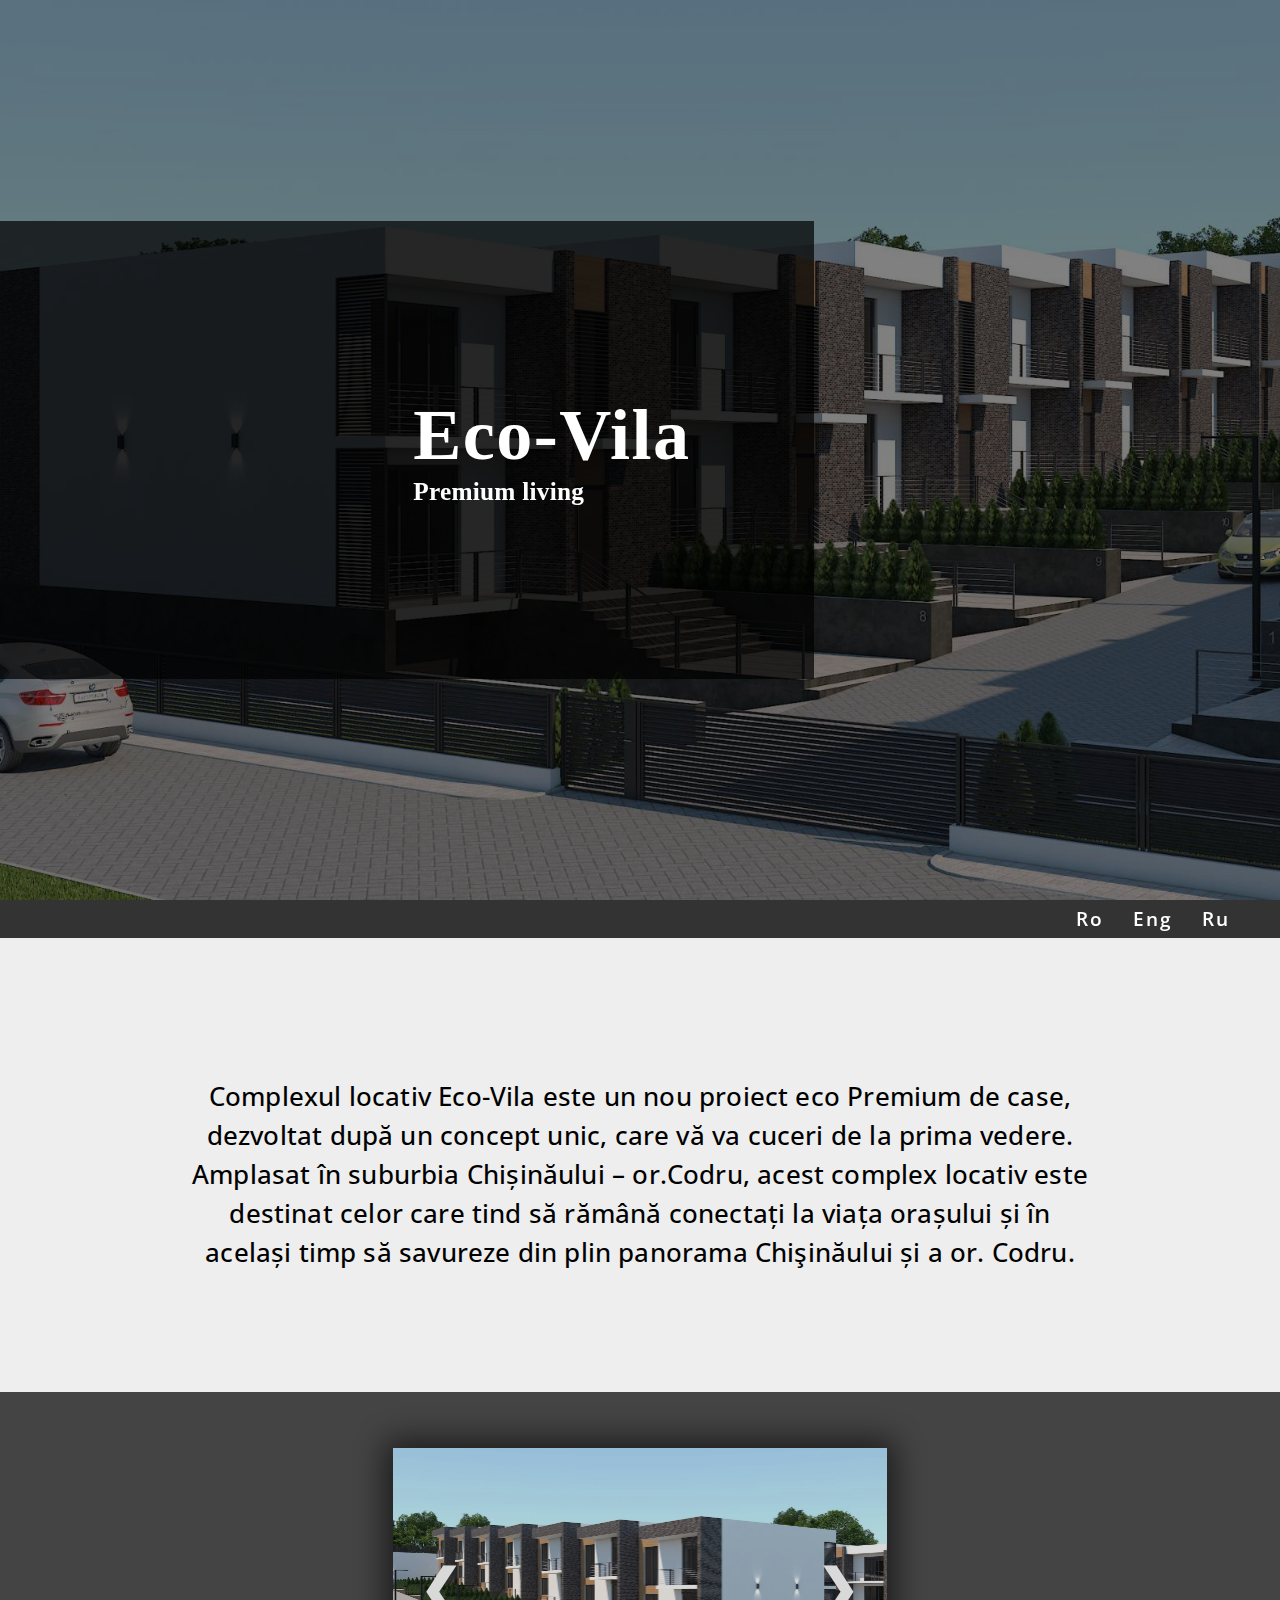
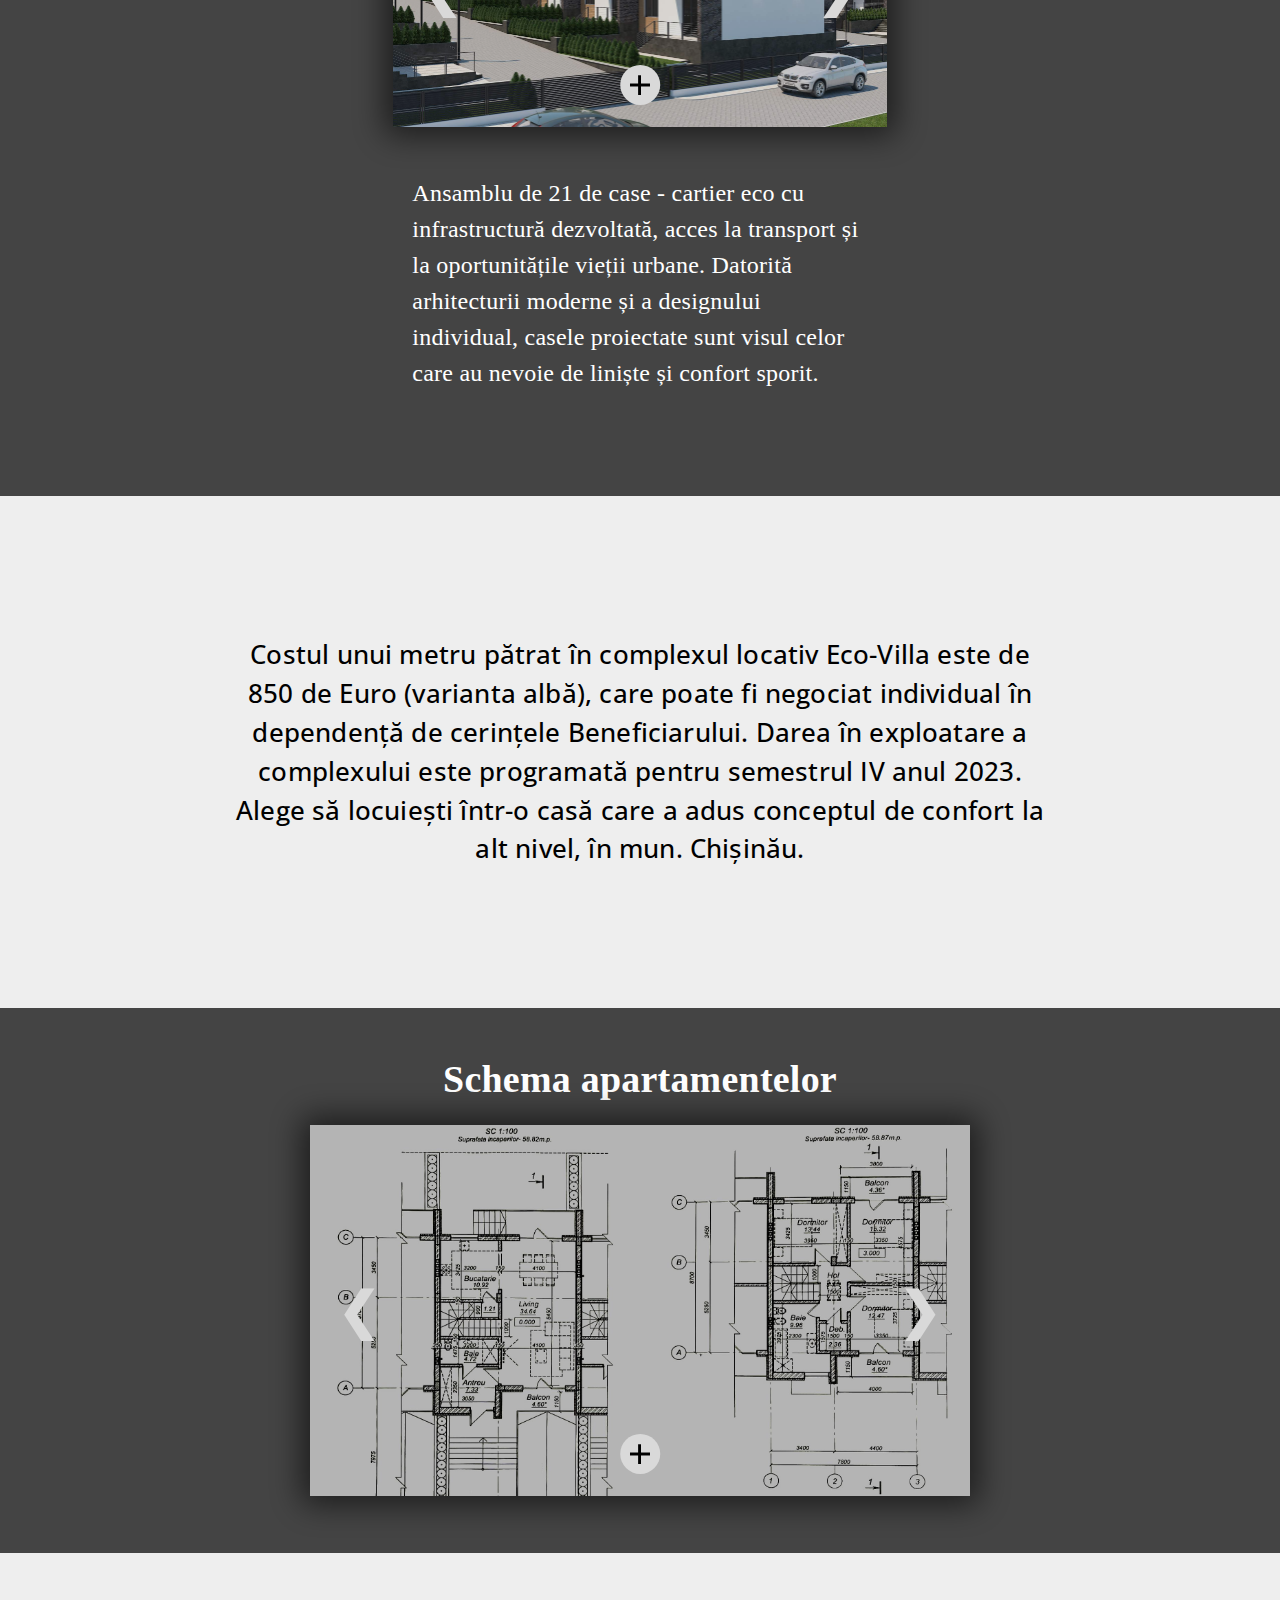
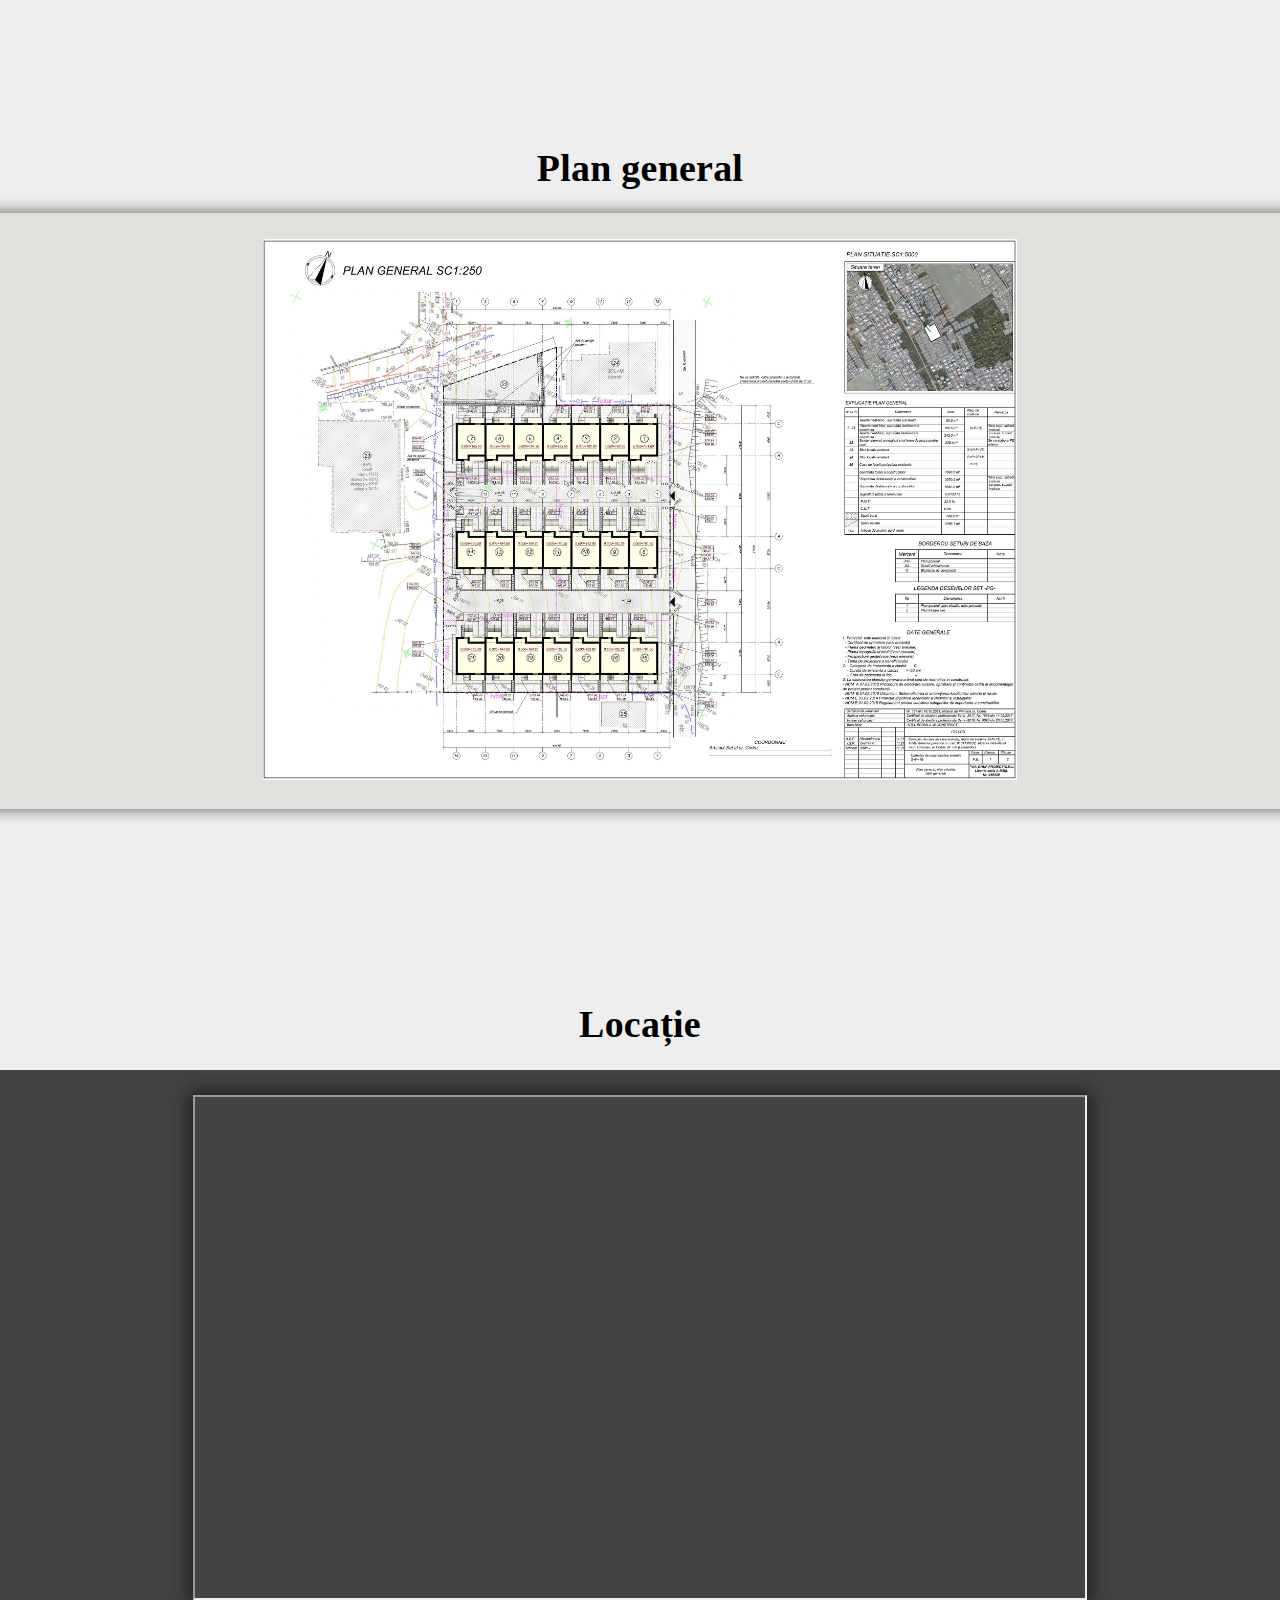
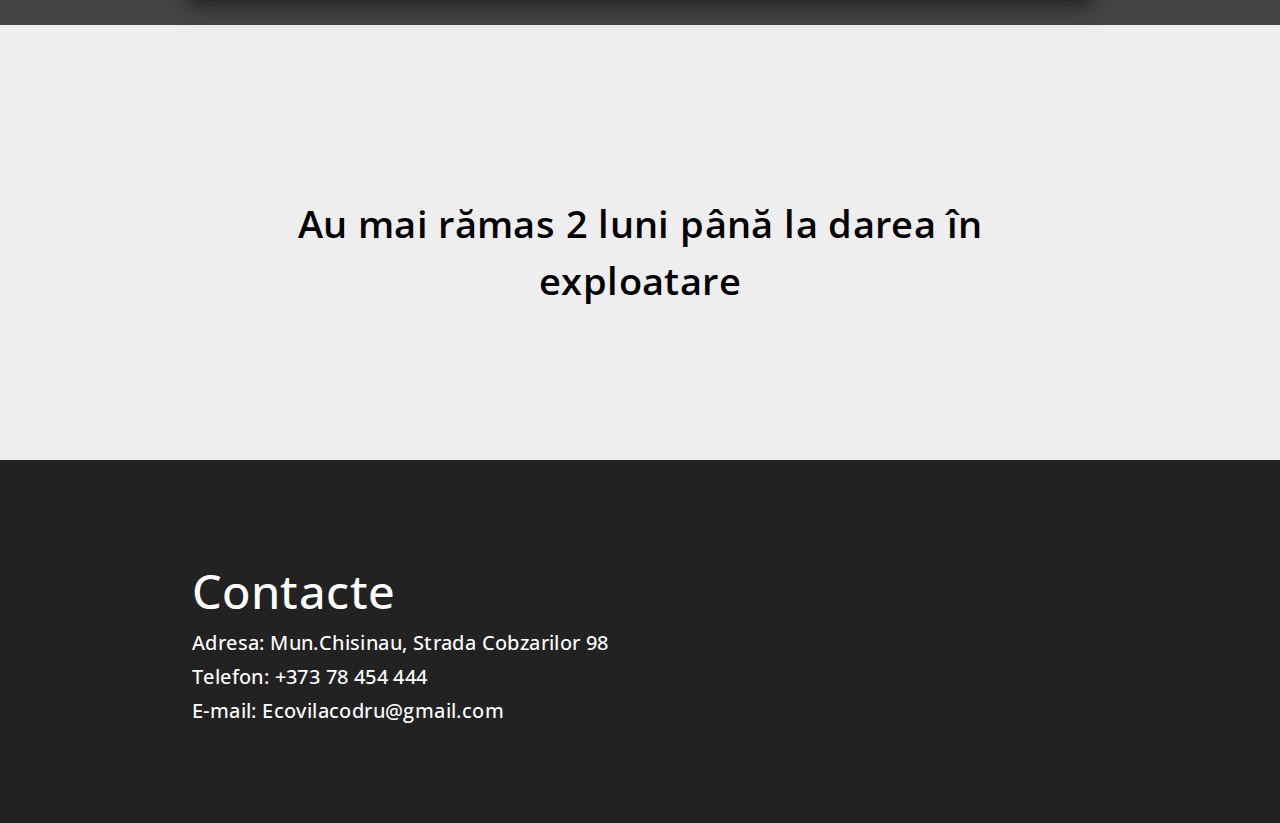
<file: SiteEcoVilla/index.html>
<!DOCTYPE html>
<html>
  <head>
    <title>Site</title>
    <meta name="description" content="Site Apartamente" />
    <link rel="stylesheet" href="SiteStyle.css" />
    <link
      href="https://fonts.googleapis.com/css?family=Open+Sans"
      rel="stylesheet"
    />
    <script src="SiteScript.js"></script>
    <script src="https://ajax.googleapis.com/ajax/libs/jquery/3.6.0/jquery.min.js"></script>
  </head>
  <body onload="showAllCurrent(), DataCountdown()">
    <div id="mainPage">
      <img id="backgroundImage" src="BackgroundImage.jpg" />
      <div id="pageHeaderBox">
        <div id="pageTitleBackground">
          <div id="pageTitleBox">
            <div id="pageTitle">Eco-Vila</div>
            <div id="pageSubtitle">Premium living</div>
          </div>
        </div>
      </div>
      <div id="content">
        <div id="TopSection">
          <a class="languageButton" href="index.html" target="_self">Ro</a>
          <a class="languageButton" href="indexEng.html" target="_self">Eng</a>
          <a class="languageButton" href="indexRu.html" target="_self">Ru</a>
        </div>
        <div id="section1" class="section">
          <div class="text_box_formal" id="textBox1">
            Complexul locativ Eco-Vila este un nou proiect eco Premium de case,
            dezvoltat după un concept unic, care vă va cuceri de la prima
            vedere. Amplasat în suburbia Chișinăului – or.Codru, acest complex
            locativ este destinat celor care tind să rămână conectați la viața
            orașului și în același timp să savureze din plin panorama
            Chişinăului și a or. Codru.
          </div>
        </div>
        <div id="section3" class="section">
          <div id="slideshowAndText">
            <div class="text_box_casual" id="textBox3">
              Ansamblu de 21 de case - cartier eco cu infrastructură dezvoltată,
              acces la transport și la oportunitățile vieții urbane. Datorită
              arhitecturii moderne și a designului individual, casele proiectate
              sunt visul celor care au nevoie de liniște și confort sporit.
            </div>
            <div class="slideshow_box" id="slideshowBox1">
              <div class="slides_box">
                <img src="Slideshow1/Image1.jpg" />
                <img src="Slideshow1/Image2.jpg" />
                <img src="Slideshow1/Image3.jpg" />
                <img src="Slideshow1/Image4.jpg" />
                <img src="Slideshow1/Image5.jpg" />
                <img src="Slideshow1/Image6.jpg" />
                <img src="Slideshow1/Image7.jpg" />
              </div>
              <a class="prev_slide" onclick="plusSlides(-1, 1)">❮</a>
              <a class="oc_slideshow_button" onclick="OpenSlideshowWindow(1)"
                ><div class="plus_character">+</div></a
              >
              <a class="next_slide" onclick="plusSlides(1, 1)">❯</a>
            </div>
          </div>
        </div>
        <div id="section6" class="section">
          <div class="text_box_formal" id="textBox5">
            Costul unui metru pătrat în complexul locativ Eco-Villa este de 850
            de Euro (varianta albă), care poate fi negociat individual în
            dependență de cerințele Beneficiarului. Darea în exploatare a
            complexului este programată pentru semestrul IV anul 2023. Alege să
            locuiești într-o casă care a adus conceptul de confort la alt nivel,
            în mun. Chișinău.
          </div>
        </div>
        <div id="section2" class="section">
          <div class="text_box_casual">
            <div class="title" style="color: #fff">Schema apartamentelor</div>
          </div>
          <div class="slideshow_box" id="slideshowBox2">
            <div class="slides_box">
              <img src="Slideshow2/Image1.jpg" />
              <img src="Slideshow2/Image2.jpg" />
            </div>
            <a class="prev_slide" onclick="plusSlides(-1, 2)">❮</a>
            <a class="oc_slideshow_button" onclick="OpenSlideshowWindow(2)"
              ><div class="plus_character">+</div></a
            >
            <a class="next_slide" onclick="plusSlides(1, 2)">❯</a>
          </div>
        </div>
        <div id="section4" class="section">
          <div class="text_box_casual">
            <div class="title">Plan general</div>
          </div>
          <div id="imageBox">
            <a href="PlanGeneral.jpg" target="_blank">
              <img src="PlanGeneral.jpg" />
            </a>
          </div>
        </div>
        <div id="section5" class="section">
          <div class="text_box_casual">
            <div class="title">Locație</div>
          </div>
          <div id="mapBox">
            <iframe
              src="https://www.google.com/maps/embed?pb=!1m18!1m12!1m3!1d2721.9577293940383!2d28.809895215573015!3d46.98216487914819!2m3!1f0!2f0!3f0!3m2!1i1024!2i768!4f13.1!3m3!1m2!1s0x40c97ee7dda1c727%3A0x628137219d505692!2sStrada%20Cobzarilor%2098%2C%20Codru%2C%20Moldova!5e0!3m2!1sen!2s!4v1653325831142!5m2!1sen!2s"
              class="iFrame_type_1"
              loading="lazy"
              referrerpolicy="no-referrer"
            ></iframe>
          </div>
        </div>
        <div id="section7" class="section">
          <div id="dataCountdown">
            <span id="dataCountVerb"></span> mai rămas <span id="years"></span>
            <span id="months"></span> până la darea în exploatare
          </div>
        </div>
        <div id="BottomSection" class="section">
          <div id="contacts">
            <div class="title">Contacte</div>
            Adresa: Mun.Chisinau, Strada Cobzarilor 98 <br />
            Telefon: +373 78 454 444 <br />
            E-mail: Ecovilacodru@gmail.com
          </div>
        </div>
      </div>
    </div>
    <div id="slideshowWindow">
      <div class="slideshow_box" id="slideshowBox0">
        <a class="prev_slide" onclick="plusSlides(-1, 0)">❮</a>
        <a class="oc_slideshow_button" onclick="CloseSlideshowWindow()"
          ><div>+</div></a
        >
        <a class="next_slide" onclick="plusSlides(1, 0)">❯</a>
      </div>
    </div>
    <script>
      function DataCountdown() {
        let today = new Date();
        let nrMonths = 9 - (today.getMonth() + 1);
        let nrYears = 2023 - today.getFullYear();
        if (nrMonths < 0) {
          nrYears -= 1;
          nrMonths += 12;
        }
        if (!(nrMonths <= 0 && nrYears == 0) || (nrYears<0)) {
          let months = document.getElementById("months");
          let years = document.getElementById("years");
          let dataCountVerb = document.getElementById("dataCountVerb");
          if (nrYears == 1) {
            years.textContent = "1 an";
          } else if (nrYears <= 0) {
          } else {
            years.textContent = nrYears + " ani";
          }
          if (
            (nrMonths <= 0 && nrYears == 1) ||
            (nrMonths == 1 && nrYears <= 0)
            ) {
            dataCountVerb.textContent = "A";
          } else {
            dataCountVerb.textContent = "Au ";
            if (nrMonths > 0 && nrYears > 0) {
              years.textContent += " și ";
            }
          }
          if (nrMonths == 1) {
            months.textContent = "1 luna";
          } else if (nrMonths <= 0) {
          } else {
            months.textContent = nrMonths + " luni";
          }
        } else {
          let dataCountdown = document.getElementById("dataCountdown");
          dataCountdown.style.display = "none";
        }
      }
    </script>
  </body>
</html>
</file>
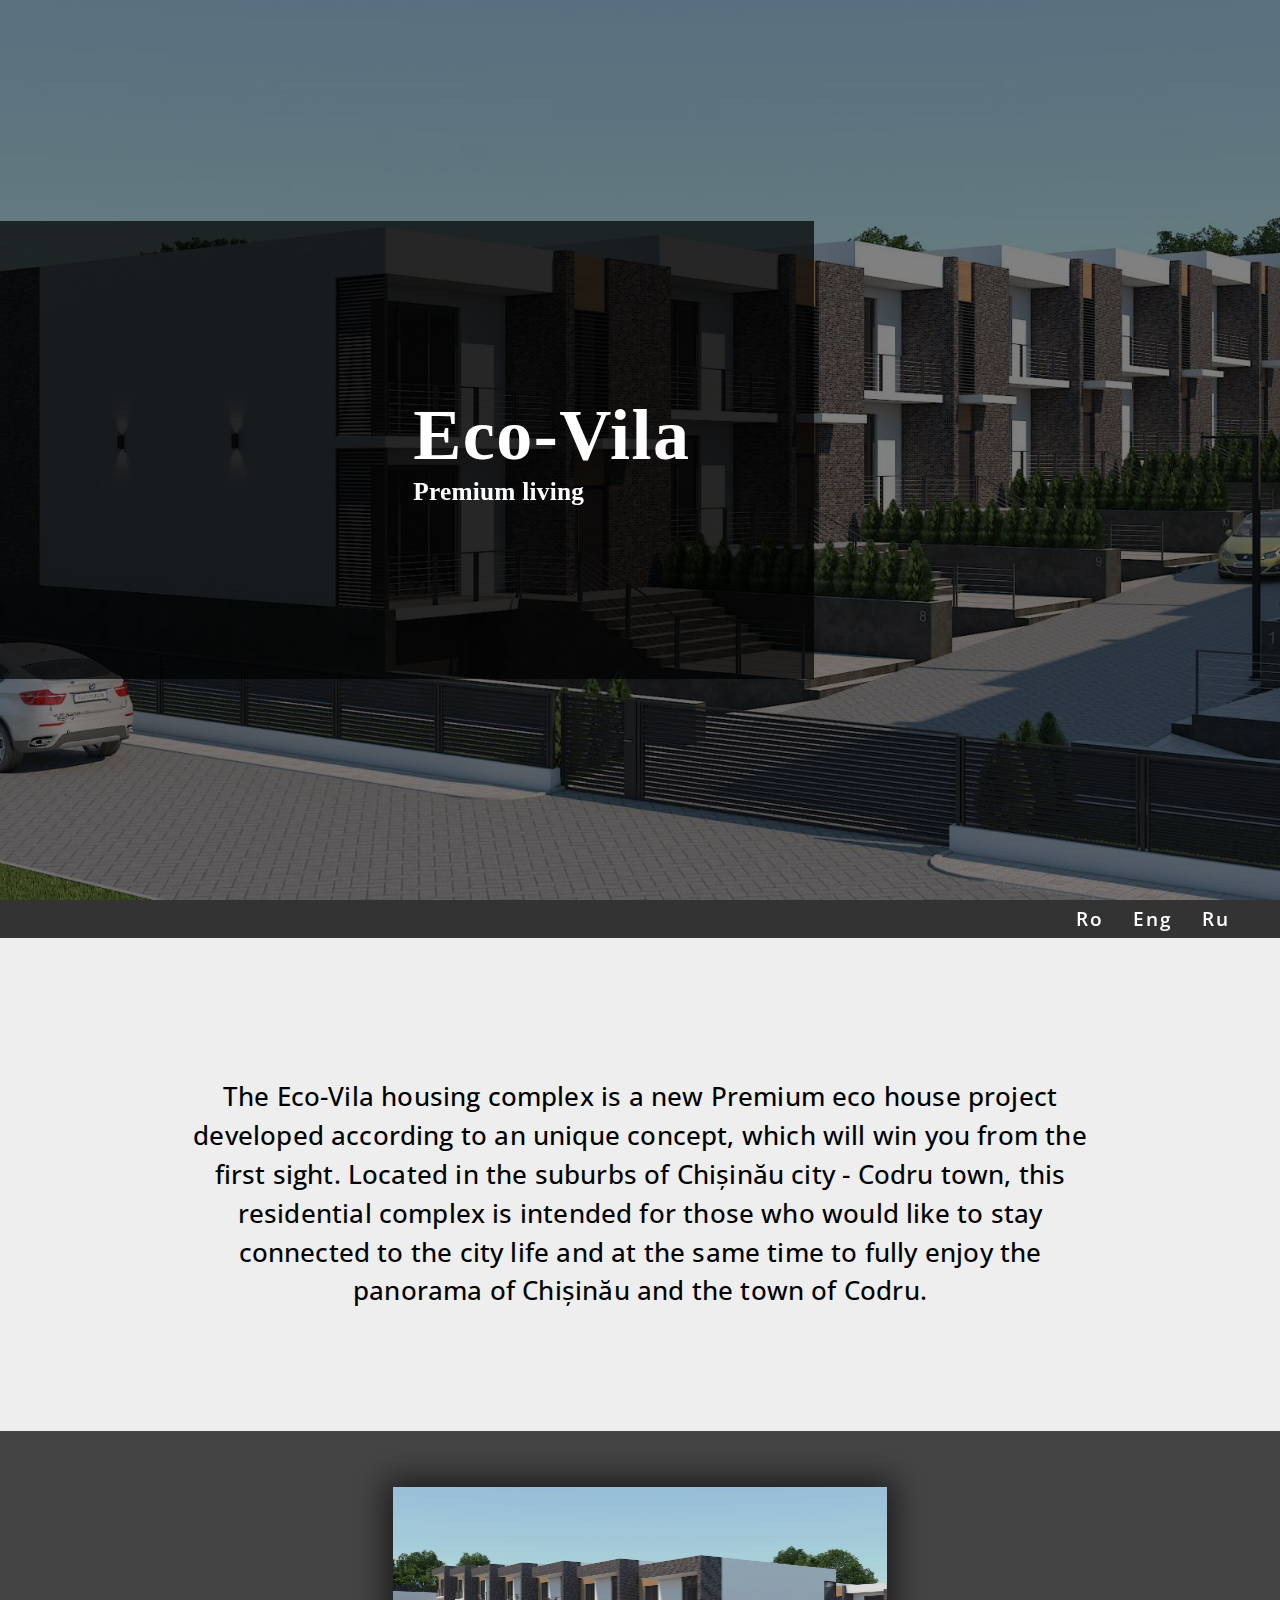
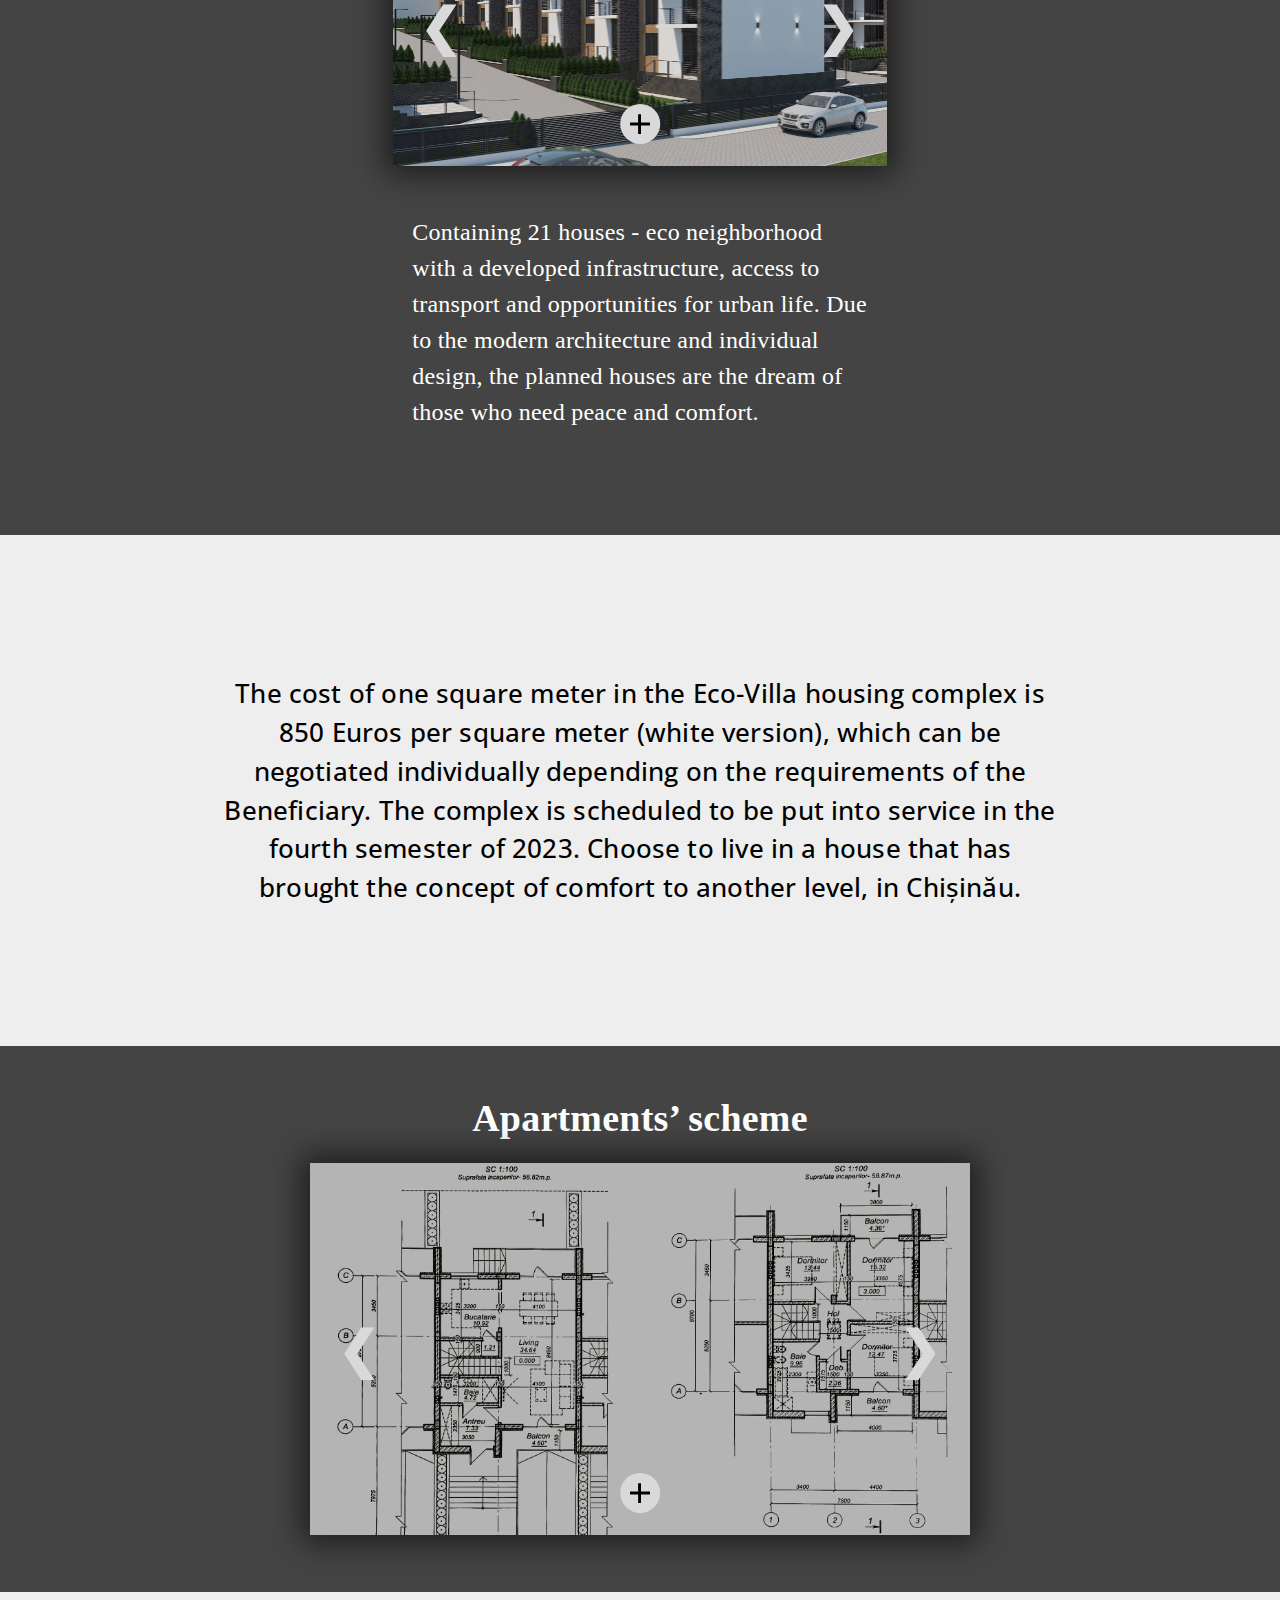
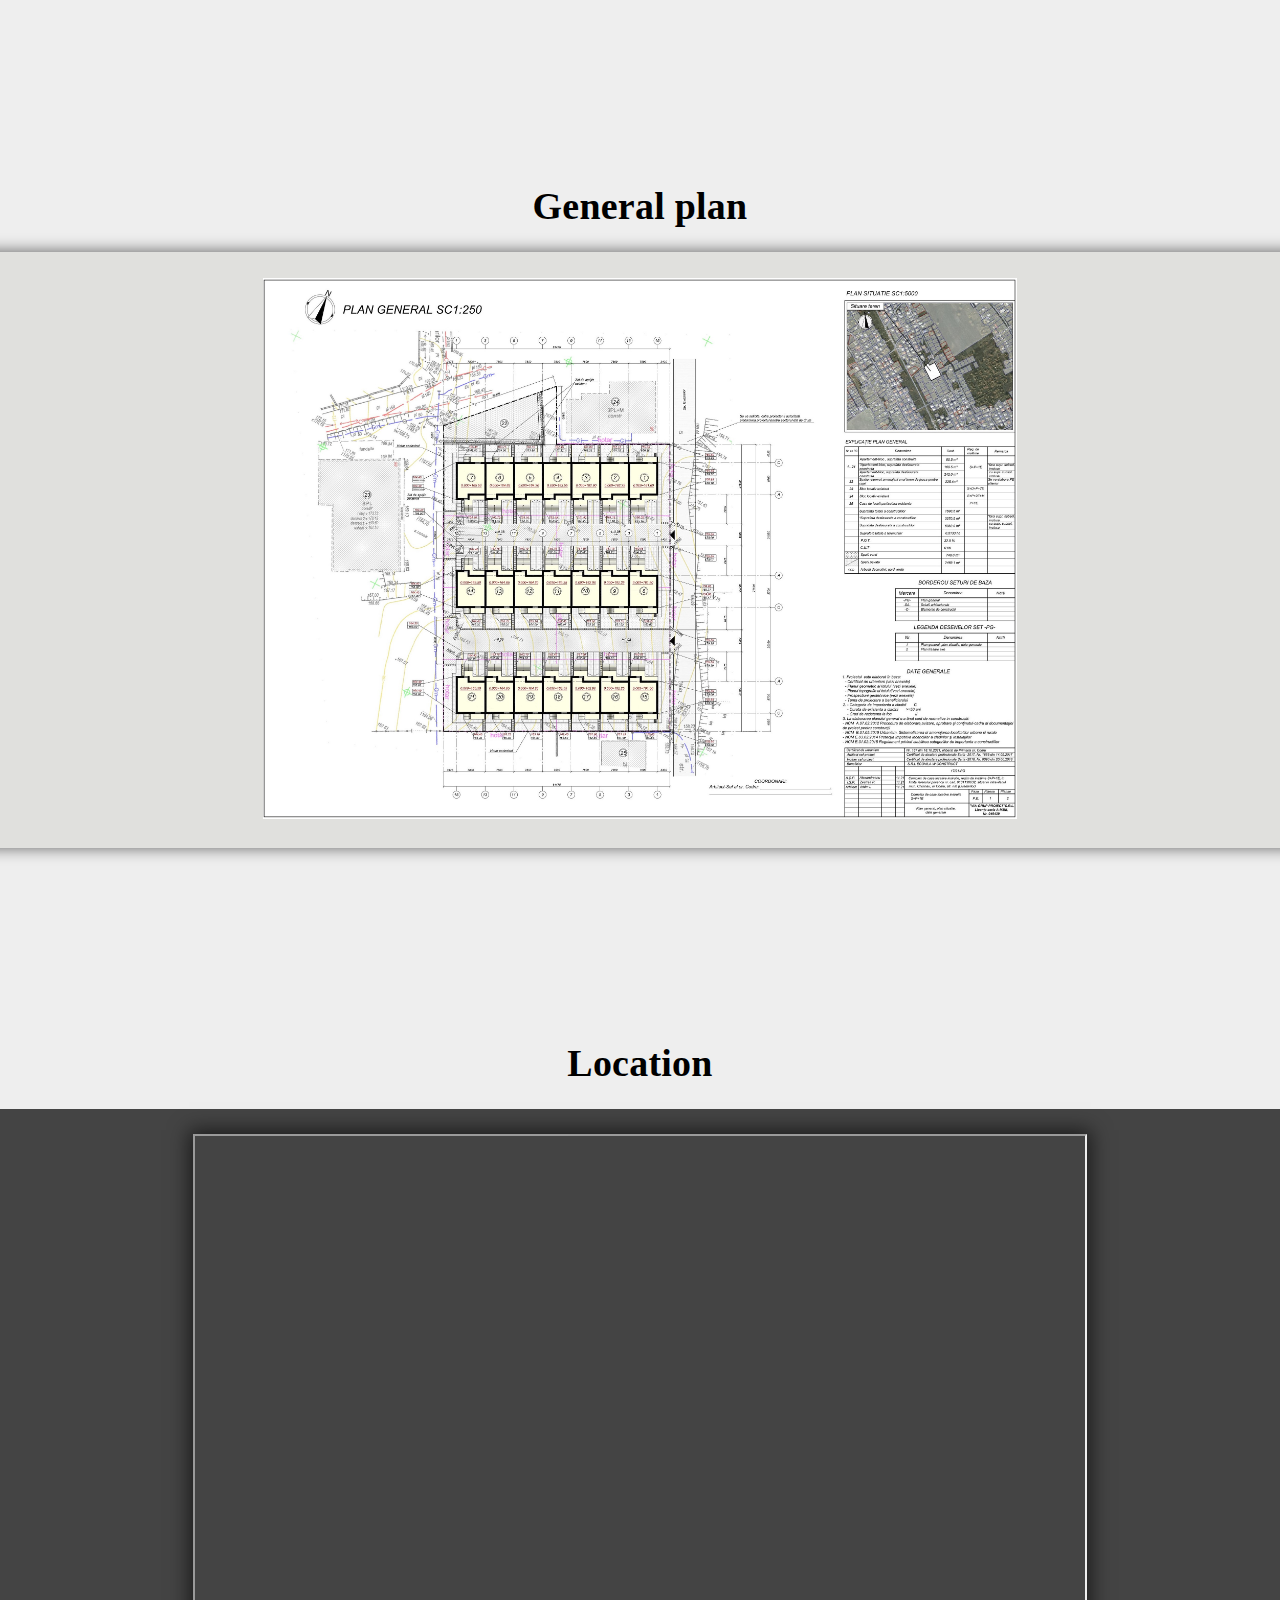
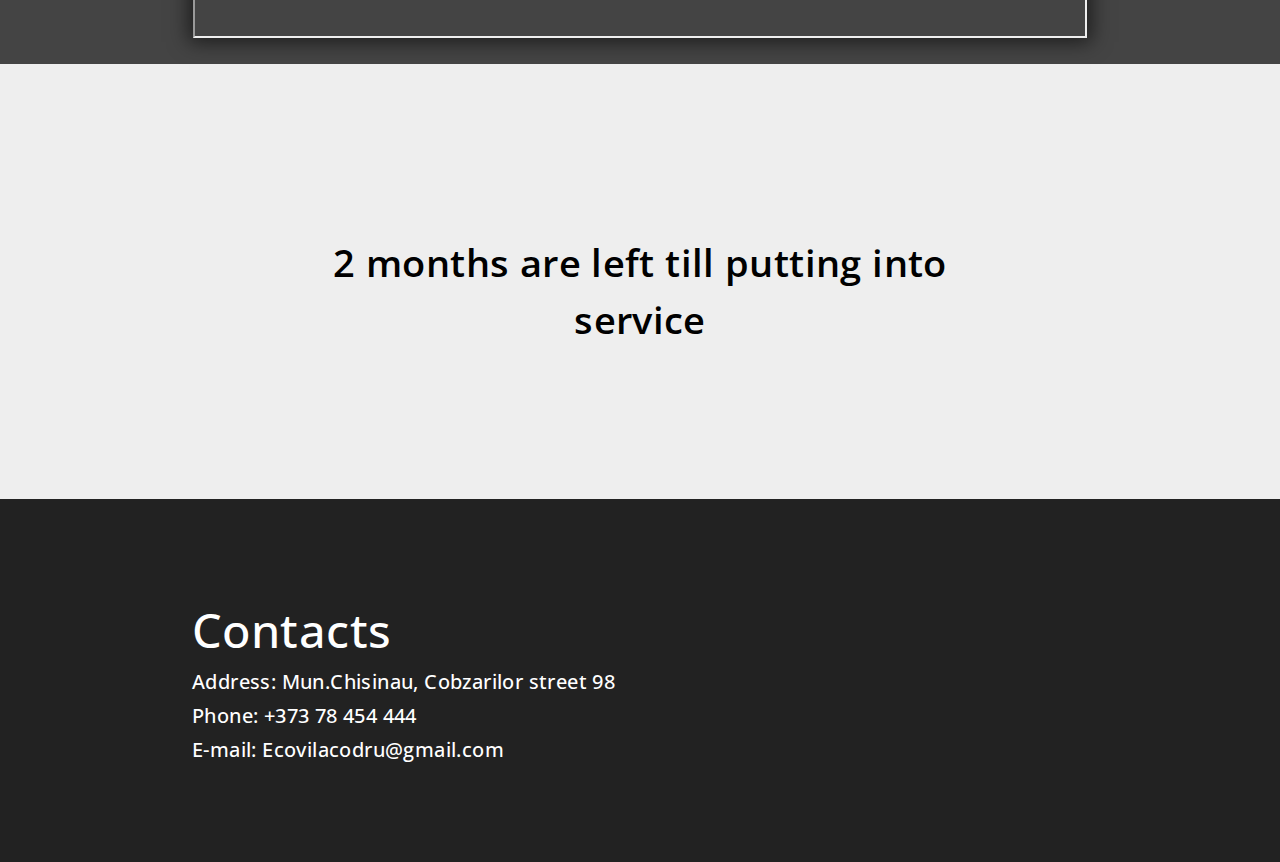
<file: SiteEcoVilla/indexEng.html>
<!DOCTYPE html>
<html>
  <head>
    <title>Site</title>
    <meta name="description" content="Site Apartamente" />
    <link rel="stylesheet" href="SiteStyle.css" />
    <link
      href="https://fonts.googleapis.com/css?family=Open+Sans"
      rel="stylesheet"
    />
    <script src="SiteScript.js"></script>
    <script src="https://ajax.googleapis.com/ajax/libs/jquery/3.6.0/jquery.min.js"></script>
  </head>
  <body onload="showAllCurrent(), DataCountdown()">
    <div id="mainPage">
      <img id="backgroundImage" src="BackgroundImage.jpg" />
      <div id="pageHeaderBox">
        <div id="pageTitleBackground">
          <div id="pageTitleBox">
            <div id="pageTitle">Eco-Vila</div>
            <div id="pageSubtitle">Premium living</div>
          </div>
        </div>
      </div>
      <div id="content">
        <div id="TopSection">
          <a class="languageButton" href="index.html" target="_self">Ro</a>
          <a class="languageButton" href="indexEng.html" target="_self">Eng</a>
          <a class="languageButton" href="indexRu.html" target="_self">Ru</a>
        </div>
        <div id="section1" class="section">
          <div class="text_box_formal" id="textBox1">
            The Eco-Vila housing complex is a new Premium eco house project
            developed according to an unique concept, which will win you from
            the first sight. Located in the suburbs of Chișinău city - Codru
            town, this residential complex is intended for those who would like
            to stay connected to the city life and at the same time to fully
            enjoy the panorama of Chișinău and the town of Codru.
          </div>
        </div>
        <div id="section3" class="section">
          <div id="slideshowAndText">
            <div class="text_box_casual" id="textBox3">
              Containing 21 houses - eco neighborhood with a developed
              infrastructure, access to transport and opportunities for urban
              life. Due to the modern architecture and individual design, the
              planned houses are the dream of those who need peace and comfort.
            </div>
            <div class="slideshow_box" id="slideshowBox1">
              <div class="slides_box">
                <img src="Slideshow1/Image1.jpg" />
                <img src="Slideshow1/Image2.jpg" />
                <img src="Slideshow1/Image3.jpg" />
                <img src="Slideshow1/Image4.jpg" />
                <img src="Slideshow1/Image5.jpg" />
                <img src="Slideshow1/Image6.jpg" />
                <img src="Slideshow1/Image7.jpg" />
              </div>
              <a class="prev_slide" onclick="plusSlides(-1, 1)">❮</a>
              <a class="oc_slideshow_button" onclick="OpenSlideshowWindow(1)"
                ><div class="plus_character">+</div></a
              >
              <a class="next_slide" onclick="plusSlides(1, 1)">❯</a>
            </div>
          </div>
        </div>
        <div id="section6" class="section">
          <div class="text_box_formal" id="textBox5">
            The cost of one square meter in the Eco-Villa housing complex is 850
            Euros per square meter (white version), which can be negotiated
            individually depending on the requirements of the Beneficiary. The
            complex is scheduled to be put into service in the fourth semester
            of 2023. Choose to live in a house that has brought the concept of
            comfort to another level, in Chișinău.
          </div>
        </div>
        <div id="section2" class="section">
          <div class="text_box_casual">
            <div class="title" style="color: #fff">Apartments’ scheme</div>
          </div>
          <div class="slideshow_box" id="slideshowBox2">
            <div class="slides_box">
              <img src="Slideshow2/Image1.jpg" />
              <img src="Slideshow2/Image2.jpg" />
            </div>
            <a class="prev_slide" onclick="plusSlides(-1, 2)">❮</a>
            <a class="oc_slideshow_button" onclick="OpenSlideshowWindow(2)"
              ><div class="plus_character">+</div></a
            >
            <a class="next_slide" onclick="plusSlides(1, 2)">❯</a>
          </div>
        </div>
        <div id="section4" class="section">
          <div class="text_box_casual">
            <div class="title">General plan</div>
          </div>
          <div id="imageBox">
            <a href="PlanGeneral.jpg" target="_blank">
              <img src="PlanGeneral.jpg" />
            </a>
          </div>
        </div>
        <div id="section5" class="section">
          <div class="text_box_casual">
            <div class="title">Location</div>
          </div>
          <div id="mapBox">
            <iframe
              src="https://www.google.com/maps/embed?pb=!1m18!1m12!1m3!1d2721.9577293940383!2d28.809895215573015!3d46.98216487914819!2m3!1f0!2f0!3f0!3m2!1i1024!2i768!4f13.1!3m3!1m2!1s0x40c97ee7dda1c727%3A0x628137219d505692!2sStrada%20Cobzarilor%2098%2C%20Codru%2C%20Moldova!5e0!3m2!1sen!2s!4v1653325831142!5m2!1sen!2s"
              class="iFrame_type_1"
              loading="lazy"
              referrerpolicy="no-referrer"
            ></iframe>
          </div>
        </div>
        <div id="section7" class="section">
          <div id="dataCountdown">
            <span id="years"></span><span id="months"></span>
            <span id="dataCountVerb"></span> left till putting into service
          </div>
        </div>
        <div id="BottomSection" class="section">
          <div id="contacts">
            <div class="title">Contacts</div>
            Address: Mun.Chisinau, Cobzarilor street 98 <br />
            Phone: +373 78 454 444 <br />
            E-mail: Ecovilacodru@gmail.com
          </div>
        </div>
      </div>
    </div>
    <div id="slideshowWindow">
      <div class="slideshow_box" id="slideshowBox0">
        <a class="prev_slide" onclick="plusSlides(-1, 0)">❮</a>
        <a class="oc_slideshow_button" onclick="CloseSlideshowWindow()"
          ><div>+</div></a
        >
        <a class="next_slide" onclick="plusSlides(1, 0)">❯</a>
      </div>
    </div>
    <script>
      function DataCountdown() {
        let today = new Date();
        let nrMonths = 9 - (today.getMonth() + 1);
        let nrYears = 2023 - today.getFullYear();
        if (nrMonths < 0) {
          nrYears -= 1;
          nrMonths += 12;
        }
        if (!(nrMonths <= 0 && nrYears <= 0) || (nrYears<0)) {
          let months = document.getElementById("months");
          let years = document.getElementById("years");
          let dataCountVerb = document.getElementById("dataCountVerb");
          if (nrYears == 1) {
            years.textContent = "1 year";
          } else if (nrYears <= 0) {
          } else {
            years.textContent = nrYears + " years";
          }
          if (
            (nrMonths <= 0 && nrYears == 1) ||
            (nrMonths == 1 && nrYears <= 0)
          ) {
            dataCountVerb.textContent = "is";
          } else {
            dataCountVerb.textContent = "are ";
            if (nrMonths > 0 && nrYears > 0) {
              years.textContent += " and ";
            }
          }
          if (nrMonths == 1) {
            months.textContent = "1 month";
          } else if (nrMonths <= 0) {
          } else {
            months.textContent = nrMonths + " months";
          }
        } else {
          let dataCountdown = document.getElementById("dataCountdown");
          dataCountdown.style.display = "none";
        }
      }
    </script>
  </body>
</html>
</file>
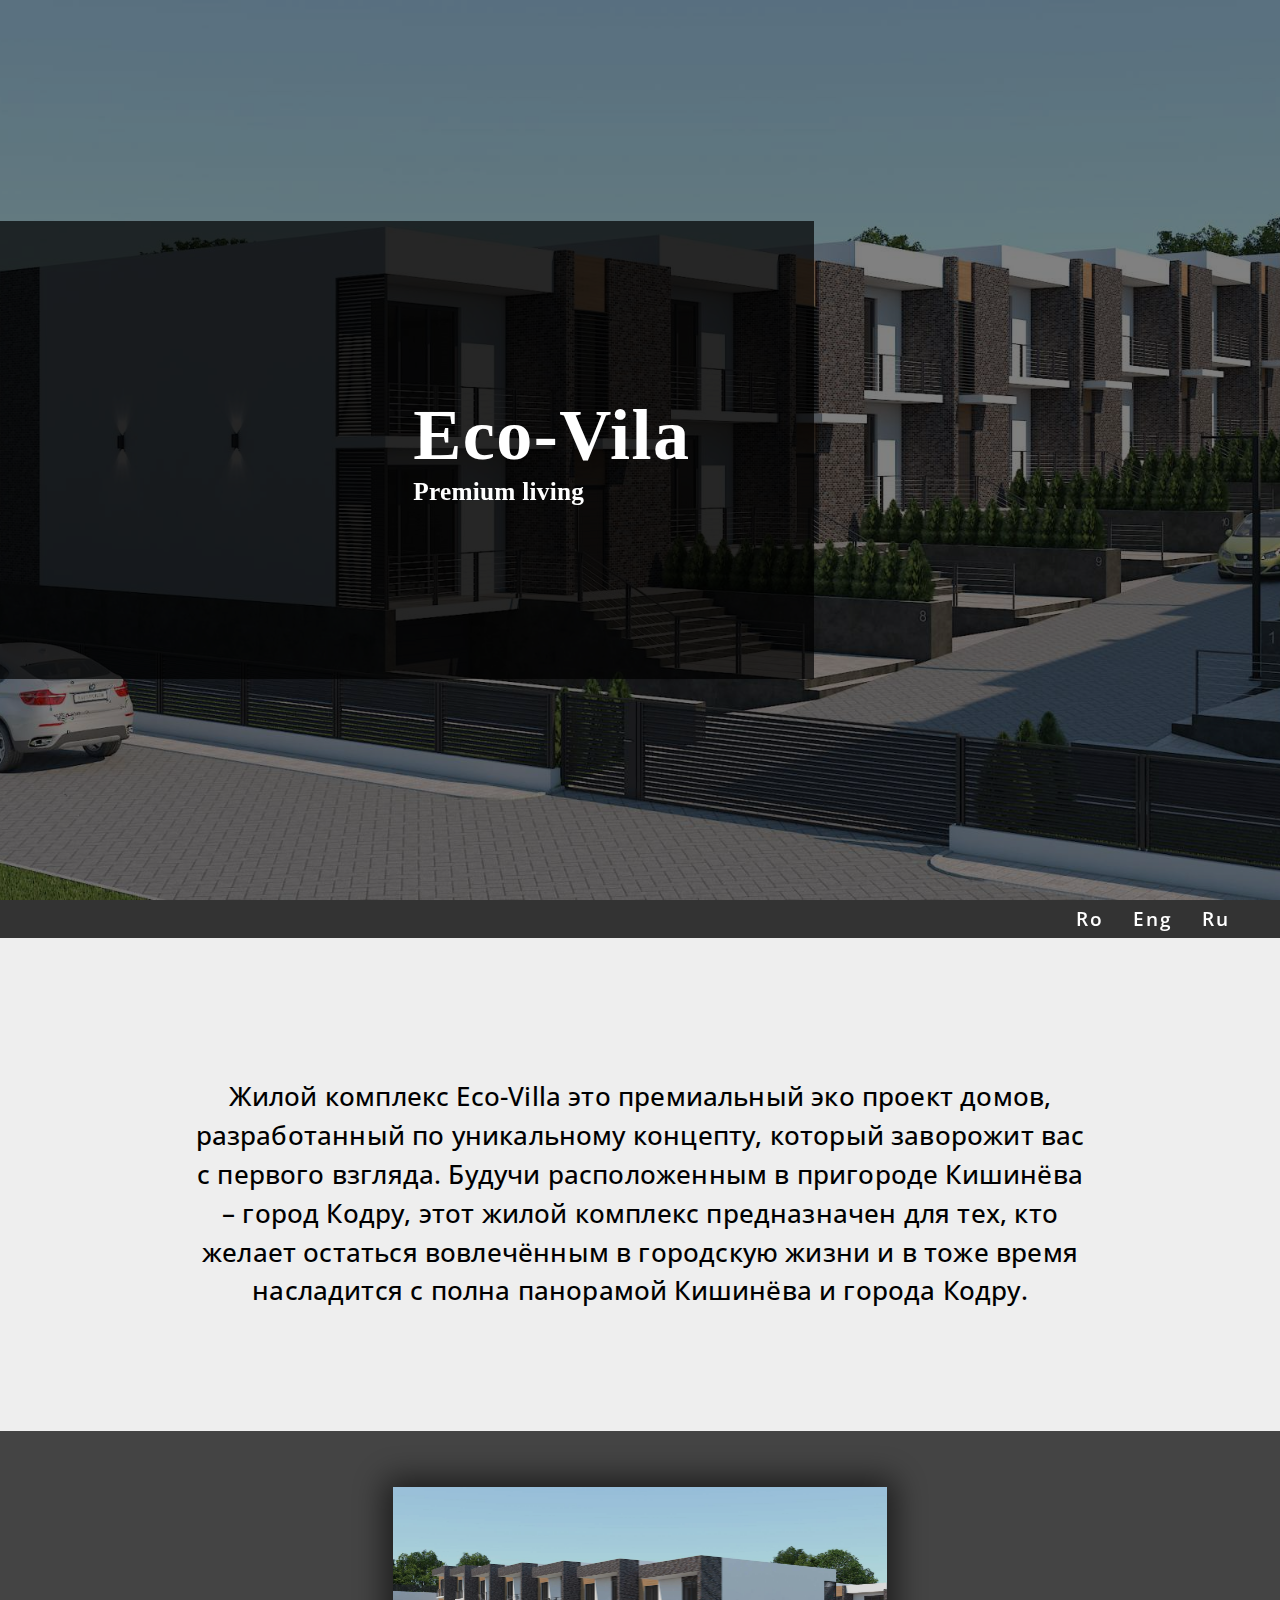
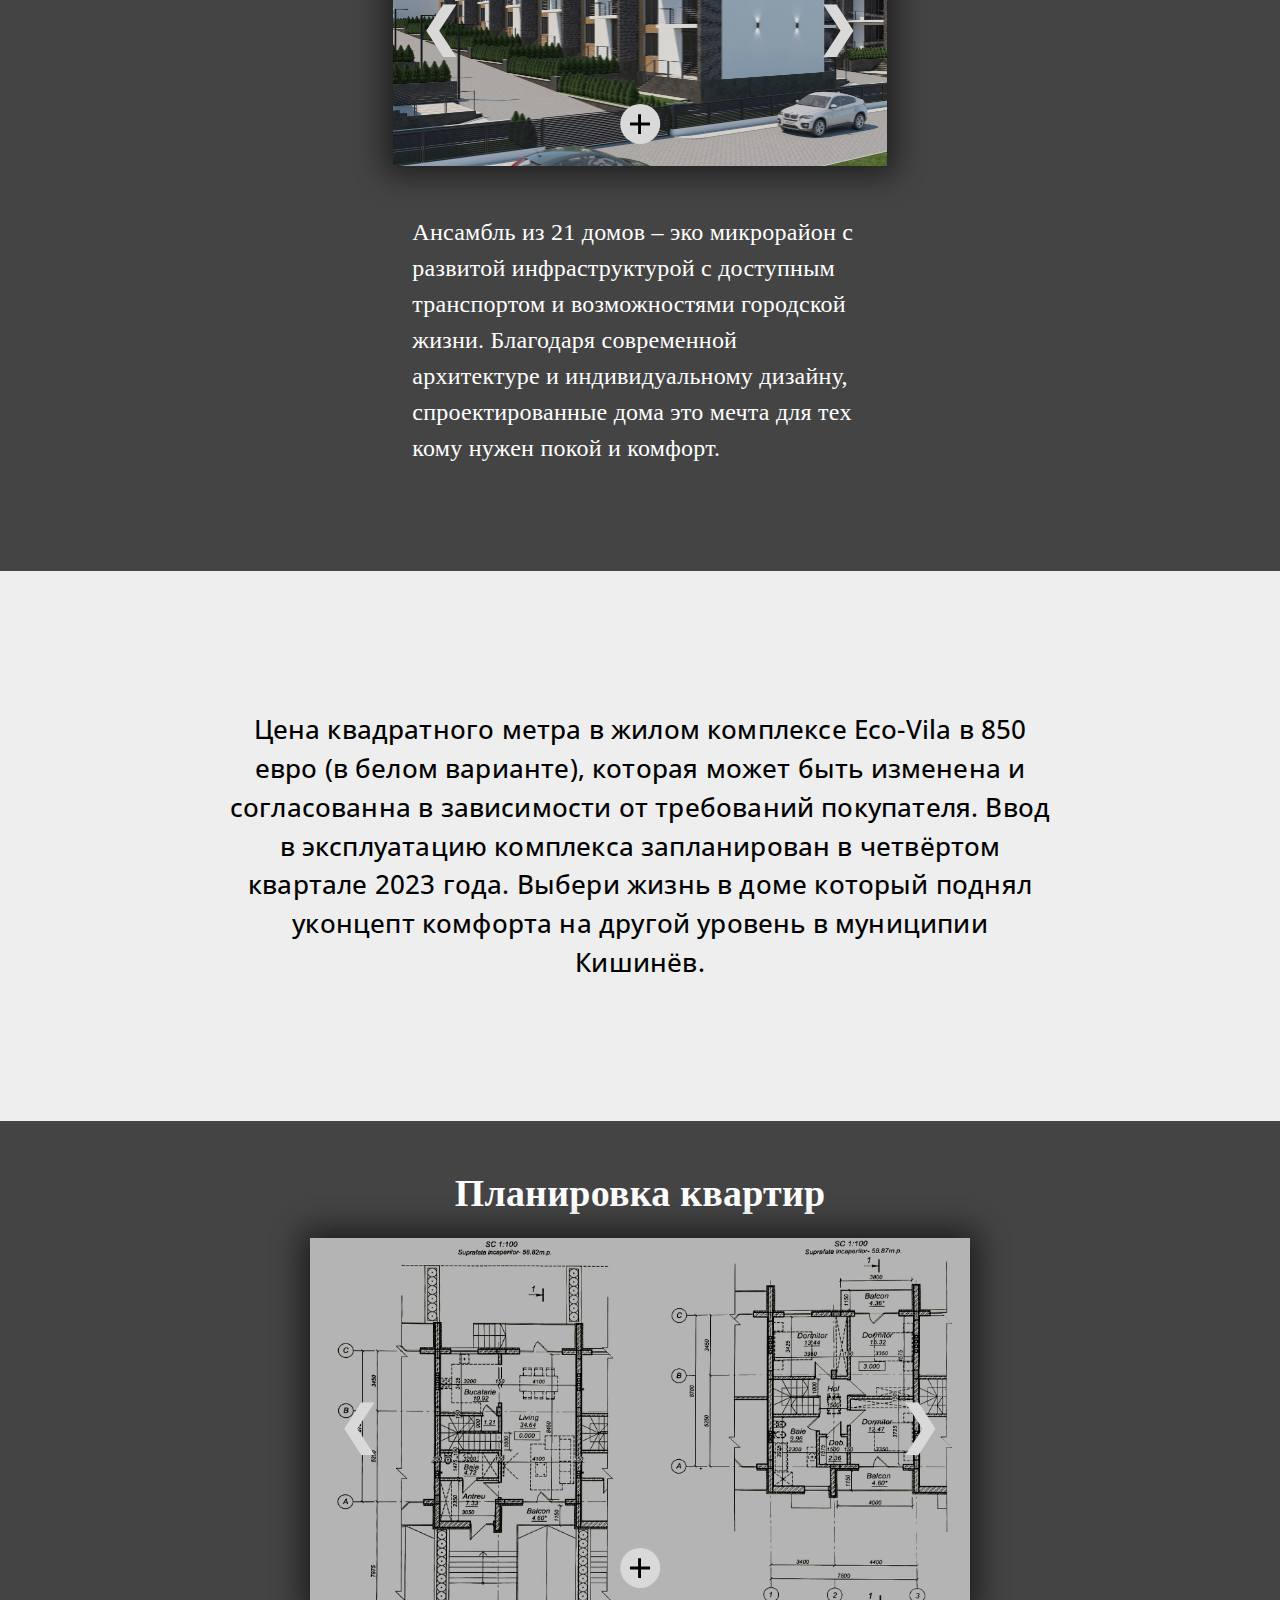
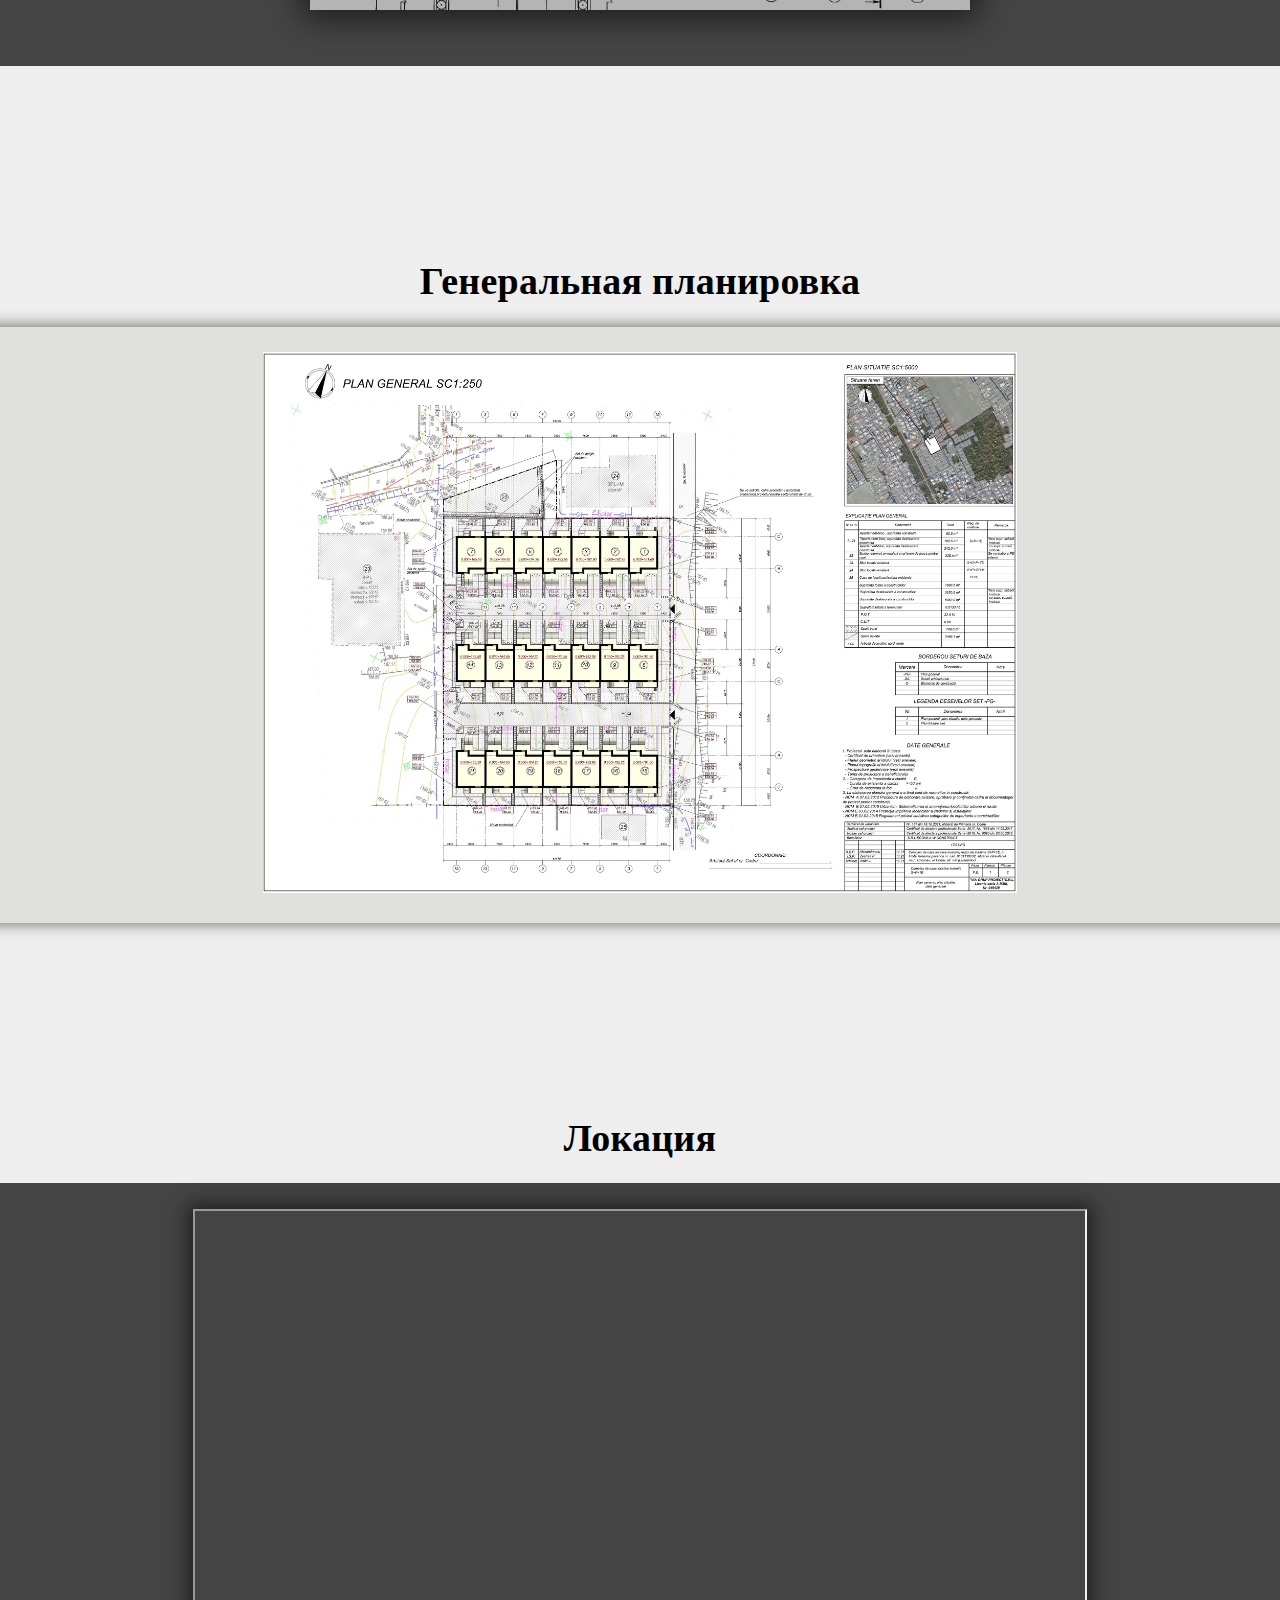
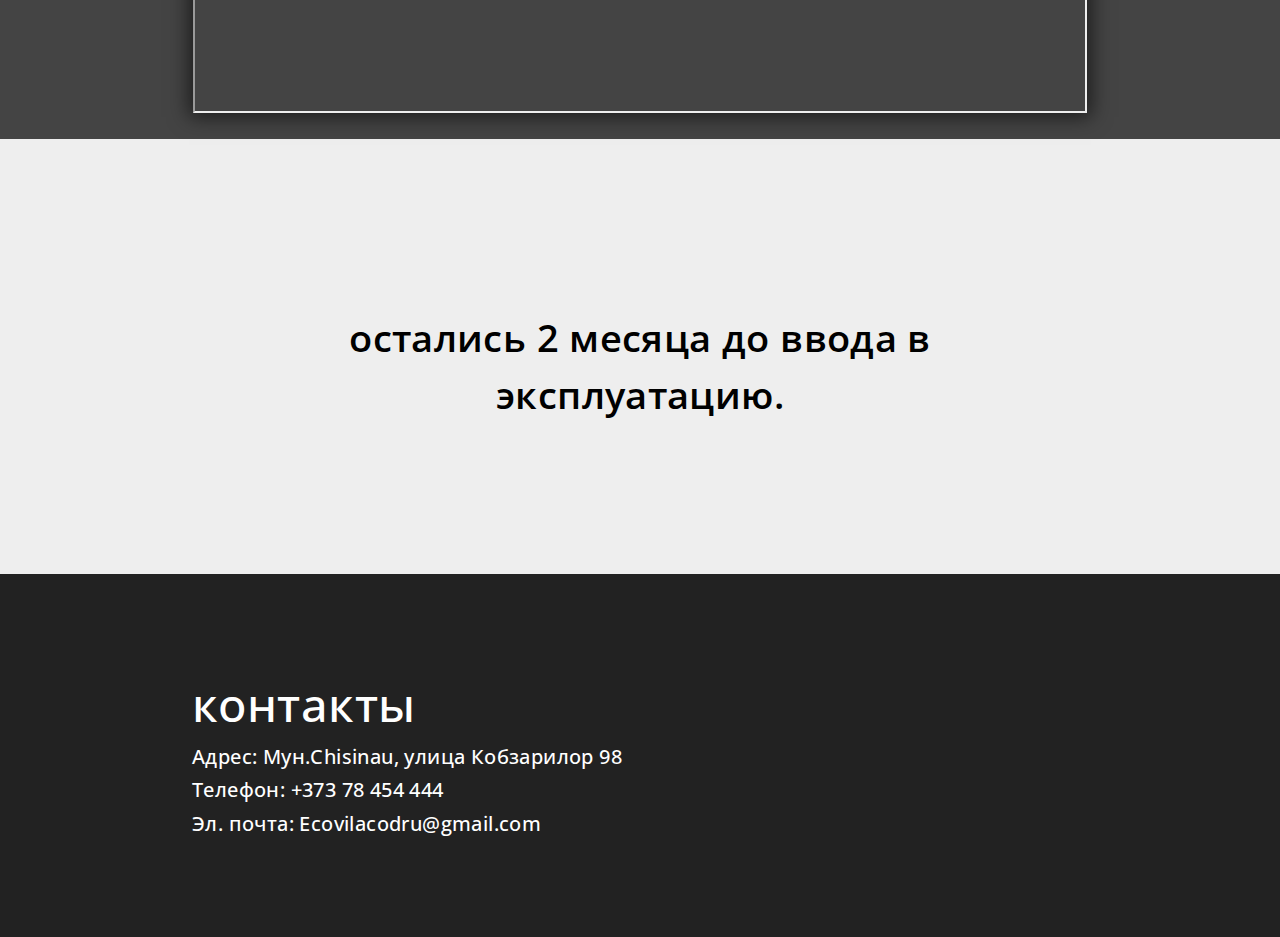
<file: SiteEcoVilla/indexRu.html>
<!DOCTYPE html>
<html>
  <head>
    <title>Site</title>
    <meta name="description" content="Site Apartamente" />
    <link rel="stylesheet" href="SiteStyle.css" />
    <link
      href="https://fonts.googleapis.com/css?family=Open+Sans"
      rel="stylesheet"
    />
    <script src="SiteScript.js"></script>
    <script src="https://ajax.googleapis.com/ajax/libs/jquery/3.6.0/jquery.min.js"></script>
  </head>
  <body onload="showAllCurrent(), DataCountdown()">
    <div id="mainPage">
      <img id="backgroundImage" src="BackgroundImage.jpg" />
      <div id="pageHeaderBox">
        <div id="pageTitleBackground">
          <div id="pageTitleBox">
            <div id="pageTitle">Eco-Vila</div>
            <div id="pageSubtitle">Premium living</div>
          </div>
        </div>
      </div>
      <div id="content">
        <div id="TopSection">
          <a class="languageButton" href="index.html" target="_self">Ro</a>
          <a class="languageButton" href="indexEng.html" target="_self">Eng</a>
          <a class="languageButton" href="indexRu.html" target="_self">Ru</a>
        </div>
        <div id="section1" class="section">
          <div class="text_box_formal" id="textBox1">
            Жилой комплекс Eco-Villa это премиальный эко проект домов,
            разработанный по уникальному концепту, который заворожит вас с
            первого взгляда. Будучи расположенным в пригороде Кишинёва – город
            Кодру, этот жилой комплекс предназначен для тех, кто желает остаться
            вовлечённым в городскую жизни и в тоже время насладится с полна
            панорамой Кишинёва и города Кодру.
          </div>
        </div>
        <div id="section3" class="section">
          <div id="slideshowAndText">
            <div class="text_box_casual" id="textBox3">
              Ансамбль из 21 домов – эко микрорайон с развитой инфраструктурой с
              доступным транспортом и возможностями городской жизни. Благодаря
              современной архитектуре и индивидуальному дизайну,
              спроектированные дома это мечта для тех кому нужен покой и
              комфорт.
            </div>
            <div class="slideshow_box" id="slideshowBox1">
              <div class="slides_box">
                <img src="Slideshow1/Image1.jpg" />
                <img src="Slideshow1/Image2.jpg" />
                <img src="Slideshow1/Image3.jpg" />
                <img src="Slideshow1/Image4.jpg" />
                <img src="Slideshow1/Image5.jpg" />
                <img src="Slideshow1/Image6.jpg" />
                <img src="Slideshow1/Image7.jpg" />
              </div>
              <a class="prev_slide" onclick="plusSlides(-1, 1)">❮</a>
              <a class="oc_slideshow_button" onclick="OpenSlideshowWindow(1)"
                ><div class="plus_character">+</div></a
              >
              <a class="next_slide" onclick="plusSlides(1, 1)">❯</a>
            </div>
          </div>
        </div>
        <div id="section6" class="section">
          <div class="text_box_formal" id="textBox5">
            Цена квадратного метра в жилом комплексе Eco-Vila в 850 евро (в
            белом варианте), которая может быть изменена и согласованна в
            зависимости от требований покупателя. Ввод в эксплуатацию комплекса
            запланирован в четвёртом квартале 2023 года. Выбери жизнь в доме
            который поднял уконцепт комфорта на другой уровень в муниципии
            Кишинёв.
          </div>
        </div>
        <div id="section2" class="section">
          <div class="text_box_casual">
            <div class="title" style="color: #fff">Планировка квартир</div>
          </div>
          <div class="slideshow_box" id="slideshowBox2">
            <div class="slides_box">
              <img src="Slideshow2/Image1.jpg" />
              <img src="Slideshow2/Image2.jpg" />
            </div>
            <a class="prev_slide" onclick="plusSlides(-1, 2)">❮</a>
            <a class="oc_slideshow_button" onclick="OpenSlideshowWindow(2)"
              ><div class="plus_character">+</div></a
            >
            <a class="next_slide" onclick="plusSlides(1, 2)">❯</a>
          </div>
        </div>
        <div id="section4" class="section">
          <div class="text_box_casual">
            <div class="title">Генеральная планировка</div>
          </div>
          <div id="imageBox">
            <a href="PlanGeneral.jpg" target="_blank">
              <img src="PlanGeneral.jpg" />
            </a>
          </div>
        </div>
        <div id="section5" class="section">
          <div class="text_box_casual">
            <div class="title">Локация</div>
          </div>
          <div id="mapBox">
            <iframe
              src="https://www.google.com/maps/embed?pb=!1m18!1m12!1m3!1d2721.9577293940383!2d28.809895215573015!3d46.98216487914819!2m3!1f0!2f0!3f0!3m2!1i1024!2i768!4f13.1!3m3!1m2!1s0x40c97ee7dda1c727%3A0x628137219d505692!2sStrada%20Cobzarilor%2098%2C%20Codru%2C%20Moldova!5e0!3m2!1sen!2s!4v1653325831142!5m2!1sen!2s"
              class="iFrame_type_1"
              loading="lazy"
              referrerpolicy="no-referrer"
            ></iframe>
          </div>
        </div>
        <div id="section7" class="section">
          <div id="dataCountdown">
            <span id="dataCountVerb"></span> <span id="years"></span>
            <span id="months"></span> до ввода в эксплуатацию.
          </div>
        </div>
        <div id="BottomSection" class="section">
          <div id="contacts">
            <div class="title">контакты</div>
            Адрес: Мун.Chisinau, улица Кобзарилор 98 <br />
            Телефон: +373 78 454 444 <br />
            Эл. почта: Ecovilacodru@gmail.com
          </div>
        </div>
      </div>
    </div>
    <div id="slideshowWindow">
      <div class="slideshow_box" id="slideshowBox0">
        <a class="prev_slide" onclick="plusSlides(-1, 0)">❮</a>
        <a class="oc_slideshow_button" onclick="CloseSlideshowWindow()"
          ><div>+</div></a
        >
        <a class="next_slide" onclick="plusSlides(1, 0)">❯</a>
      </div>
    </div>
    <script>
      function DataCountdown() {
        let today = new Date();
        let nrMonths = 9 - (today.getMonth() + 1);
        let nrYears = 2023 - today.getFullYear();
        if (nrMonths < 0) {
          nrYears -= 1;
          nrMonths += 12;
        }
        if (!(nrMonths <= 0 && nrYears <= 0) || (nrYears<0)) {
          let months = document.getElementById("months");
          let years = document.getElementById("years");
          let dataCountVerb = document.getElementById("dataCountVerb");
          if (nrYears == 1) {
            years.textContent = "1 год";
          } else if (nrYears <= 0) {
          } else {
            years.textContent = nrYears + " года";
          }
          if (
            (nrMonths <= 0 && nrYears == 1) ||
            (nrMonths == 1 && nrYears <= 0)
          ) {
            dataCountVerb.textContent = "остался";
          } else {
            dataCountVerb.textContent = "остались ";
            if (nrMonths > 0 && nrYears > 0) {
              years.textContent += " и ";
            }
          }
          if (nrMonths == 1) {
            months.textContent = "1 месяц";
          } else if (nrMonths <= 0) {
          } else {
            months.textContent = nrMonths + " месяцa";
          }
        } else {
          let dataCountdown = document.getElementById("dataCountdown");
          dataCountdown.style.display = "none";
        }
      }
    </script>
  </body>
</html>
</file>
<file: SiteEcoVilla/SiteStyle.css>
body {
  background: #fff;
  margin: 0;
  overflow-x: hidden;
}

#mainPage {
  display: block;
  height: 100vh;
  left: 0;
  top: 0;
  width: fit-content;
}

#backgroundImage {
  display: block;
  filter: brightness(50%);
  height: 100vh;
  position: fixed;
  width: 100vw;
  z-index: -1;
  object-fit: cover;
}

#pageHeaderBox {
  display: flex;
  height: 100vh;
  justify-content: center;
  flex-direction: column;
  width: 100vw;
}

#pageTitleBackground {
  background-color: rgba(0, 0, 0, 0.7);
  align-self: flex-start;
  width: calc(8cm + 40vw);
  height: calc(5cm + 30vh);
  display: flex;
  flex-direction: column;
  justify-content: center;
  align-items: flex-end;
}

#pageTitleBox {
  width: fit-content;
  height: fit-content;
  padding-right: calc(2.6cm + 2vw);
  padding-left: calc(2.6cm + 2vw);
}

#pageTitle {
  color: #fff;
  font-family: Verdana;
  font-size: calc(1.4cm + 1.5vw);
  font-weight: 700;
  letter-spacing: 0.02em;
}

#pageSubtitle {
  color: #fff;
  font-family: Verdana;
  font-size: calc(0.5cm + 0.5vw);
  font-weight: 600;
  letter-spacing: 0.01em;
}

#content {
  color: #000;
  display: flex;
  flex-direction: column;
  width: 100vw;
}

.section {
  display: flex;
  height: fit-content;
  width: 100vw;
}

#section1 {
  background-color: #eee;
  flex-direction: column;
  padding-bottom: 2.5cm;
  padding-top: 3cm;
  align-items: center;
}

#section2 {
  background-color: #444;
  padding-bottom: 1.5cm;
  padding-top: 0.7cm;
  flex-direction: column;
  align-items: center;
}

#section3 {
  background-color: #444;
  padding-bottom: 1.5cm;
  padding-top: 1.5cm;
  flex-direction: row;
  justify-content: center;
}

#section4 {
  background-color: #eee;
  flex-direction: column;
  padding-bottom: 2cm;
  padding-top: 4.5cm;
  align-items: center;
}

#section5 {
  background-color: #eee;
  flex-direction: column;
  padding-bottom: 2cm;
  padding-top: 2.5cm;
  align-items: center;
}

#section6 {
  background-color: #eee;
  flex-direction: column;
  padding-bottom: 3cm;
  padding-top: 3cm;
  align-items: center;
}

#section7 {
  background-color: #eee;
  flex-direction: column;
  padding-bottom: 3cm;
  padding-top: 1.5cm;
  align-items: center;
}

#TopSection {
  width: 97.5vw;
  height: 1cm;
  overflow-y: hidden;
  background-color: #333;
  display: flex;
  flex-direction: row;
  justify-content: flex-end;
  align-items: center;
  padding-right: 2.5vw;
}

.languageButton {
  font-family: "Open Sans";
  width: calc(1.25cm + 1.25vw);
  height: 100%;
  color: #fff;
  font-size: calc(0.4cm + 0.3vw);
  font-weight: 600;
  letter-spacing: 0.1em;
  text-align: center;
  display: flex;
  align-items: center;
  justify-content: center;
  cursor: pointer;
  text-decoration: none;
}

.languageButton:hover{
  background-color: #eee;
  color: #000;
}

#BottomSection {
  background-color: #222;
  flex-direction: column;
  padding-bottom: 2cm;
  padding-top: 2cm;
  align-items: center;
  justify-content: center;
}

.section_break {
  width: 100vw;
  height: 0.7cm;
  background-color: #555;
}

.iFrame_type_1 {
  height: calc(0.5625 * (40vw + 10cm));
  user-select: none;
  width: calc(40vw + 10cm);
  box-shadow: 0 0 0.5cm 0.1cm rgba(0, 0, 0, 0.6);
}

.text_box_formal {
  color: #000;
  font-family: "Open Sans";
  font-size: calc(0.55cm + 0.4vw);
  font-weight: 500;
  letter-spacing: 0.007em;
  line-height: 1.5em;
  height: fit-content;
  padding: 1em;
}

.text_box_casual {
  font-family: Verdana;
  font-size: calc(0.55cm + 0.4vw);
  font-weight: 300;
  letter-spacing: 0.01em;
  line-height: 1.5em;
  height: fit-content;
  padding: 1em;
}

.text_box_formal .title {
  font-size: calc(1cm + 0.7vw);
  font-weight: 700;
  letter-spacing: 0.004em;
}

.text_box_casual .title {
  font-size: calc(0.8cm + 0.6vw);
  font-weight: 600;
}

#textBox1 {
  color: #000;
  width: 70%;
  text-align: center;
}

#textBox3 {
  font-size: calc(0.5cm + 0.4vw);
  color: #fff;
  width: calc(9vw + 9cm);
  text-align: left;
  order: 1;
  padding: 2em;
}

#textBox5 {
  color: #000;
  width: 65%;
  text-align: center;
}

#contacts .title {
  color: #fff;
  font-family: "Open Sans";
  font-size: calc(1cm + 0.7vw);
  font-weight: 500;
  letter-spacing: 0.01em;
  line-height: 1.5em;
  height: fit-content;
}

#contacts {
  width: 70%;
  text-align: left;
  padding: 1em;
  text-align: left;
  color: #fff;
  font-family: "Open Sans";
  font-size: calc(0.42cm + 0.32vw);
  font-weight: 500;
  letter-spacing: 0.02em;
  line-height: 1.7em;
}

.slideshow_box {
  align-self: center;
  background-color: #222;
  box-shadow: 0 0 0.8cm 0.2cm rgba(0, 0, 0, 0.6);
  display: flex;
  flex-direction: row;
  flex-wrap: nowrap;
  justify-content: space-between;
  position: relative;
  user-select: none;
}

#slideshowBox1 {
  height: calc(0.5625 * (18vw + 7cm));
  width: calc(18vw + 7cm);
  filter: brightness(85%);
}

#slideshowBox2 {
  height: calc(0.5625 * (25vw + 9cm));
  width: calc(25vw + 9cm);
  filter: brightness(85%);
}

.slides_box {
  height: 100%;
  position: absolute;
  width: 100%;
}

.slides_box img {
  display: none;
  height: 100%;
  object-fit: contain;
  width: 100%;
}

#slideshowWindow {
  align-items: center;
  background-color: rgba(0, 0, 0, 0.5);
  display: none;
  height: 100vh;
  justify-content: center;
  left: 0;
  position: fixed;
  top: 0;
  user-select: none;
  width: 100vw;
  z-index: 999;
}

#slideshowBox0 {
  height: calc(0.5625 * 75vw);
  width: 75vw;
}

.prev_slide,
.next_slide {
  align-items: center;
  align-self: center;
  color: #fff;
  cursor: pointer;
  display: flex;
  font-size: calc(1cm + 1vw);
  font-weight: 700;
  height: 100%;
  transition: 0.2s ease;
  width: calc(1.4cm + 2vw);
  z-index: 1;
}

.prev_slide {
  justify-content: left;
  padding-left: calc(0.4cm + 1vw);
}

.next_slide {
  justify-content: right;
  padding-right: calc(0.4cm + 1vw);
}

.prev_slide:hover {
  background: linear-gradient(
    to right,
    rgba(0, 0, 0, 0.3) 70%,
    rgba(0, 0, 0, 0)
  );
}

.next_slide:hover {
  background: linear-gradient(
    to left,
    rgba(0, 0, 0, 0.3) 70%,
    rgba(0, 0, 0, 0)
  );
}

.oc_slideshow_button {
  align-items: center;
  align-self: flex-end;
  background-color: #fff;
  border-radius: 50%;
  color: #000;
  cursor: pointer;
  display: flex;
  font-family: Arial;
  font-size: calc(0.8cm + 0.8vw);
  font-weight: 100;
  height: calc(0.8cm + 0.8vw);
  justify-content: center;
  margin-bottom: calc(0.4cm + 0.5vw);
  transform: rotateZ(45deg);
  transform-origin: center;
  transition-duration: 0.2s;
  transition-timing-function: ease;
  width: calc(0.8cm + 0.8vw);
  z-index: 1;
}

.oc_slideshow_button:hover {
  border-radius: 40%;
  transform: rotateZ(225deg);
}

.plus_character {
  align-items: center;
  justify-content: center;
  transform: rotateZ(45deg);
  transform-origin: center;
}

#slideshowAndText {
  width: 80%;
  height: fit-content;
  display: flex;
  flex-direction: row;
  flex-wrap: wrap;
  justify-content: center;
}

#imageBox {
  background-color: #e0e0dd;
  height: fit-content;
  width: 100%;
  box-shadow: 0 0 0.4cm 0.005cm rgba(0, 0, 0, 0.6);
  display: flex;
  justify-content: center;
  user-select: none;
  padding: calc(0.5vw + 0.5cm);
}

#imageBox a {
  height: fit-content;
  width: fit-content;
}

#imageBox img {
  height: calc(0.71 * (30vw + 10cm));
  object-fit: contain;
  width: calc(30vw + 10cm);
}

#mapBox {
  background-color: #444;
  height: fit-content;
  width: 100%;
  display: flex;
  justify-content: center;
  user-select: none;
  padding: calc(0.5vw + 0.5cm);
}

#dataCountdown {
  font-family: "Open Sans";
  letter-spacing: 0.01em;
  height: fit-content;
  padding: 1em;
  font-size: calc(0.8cm + 0.6vw);
  height: fit-content;
  font-weight: 600;
  line-height: 1.5em;
  color: #000;
  text-align: center;
  width: 55%;
}
</file>
